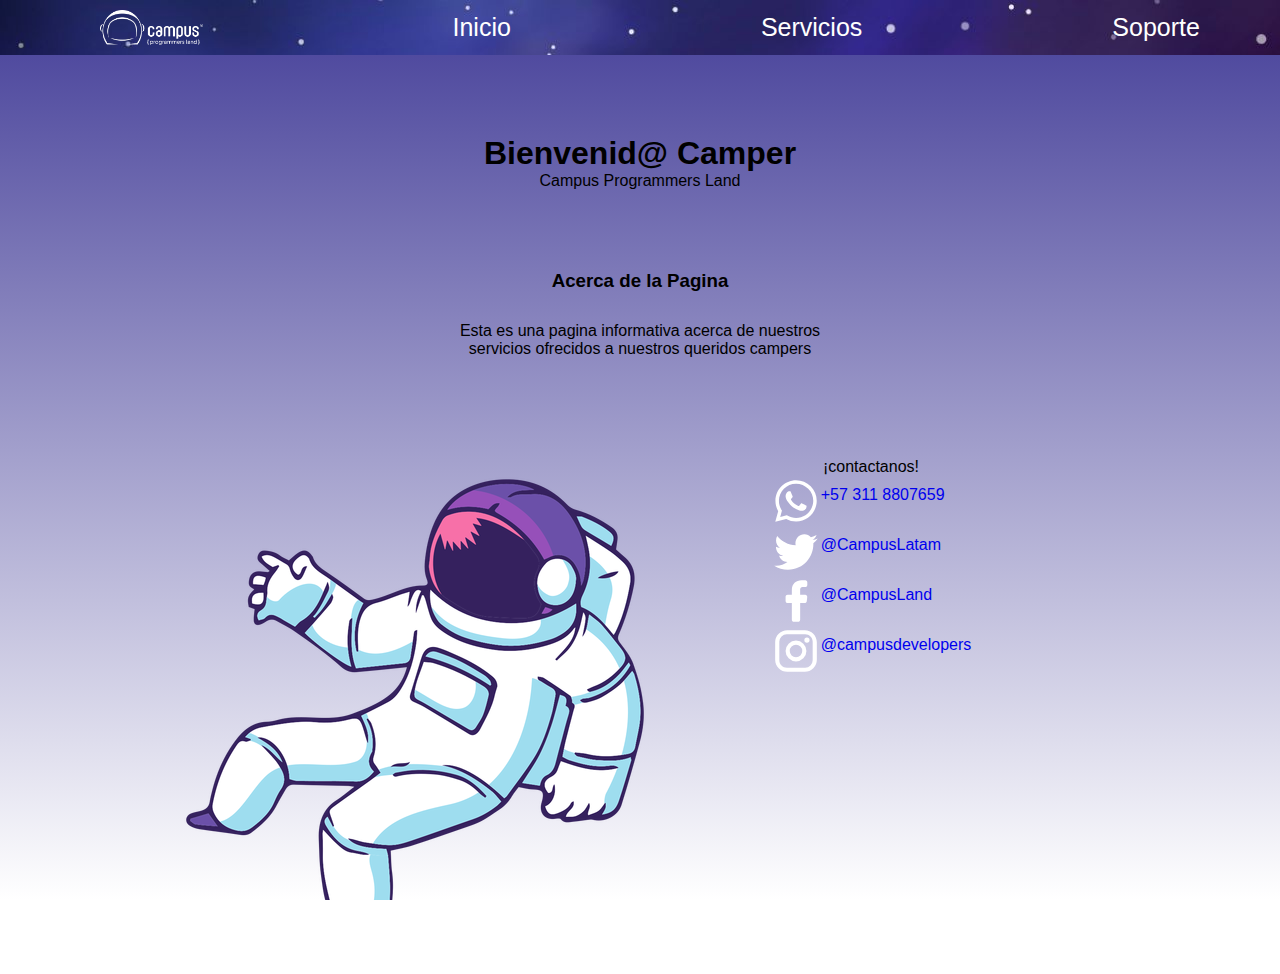
<file: index.html>
<!DOCTYPE html>
<html lang="en">
<head>
    <meta charset="UTF-8">
    <meta http-equiv="X-UA-Compatible" content="IE=edge">
    <meta name="viewport" content="width=device-width, initial-scale=1.0">
    <link rel="stylesheet" href="css/index.css">
    <link rel="stylesheet" href="css/apps.css">
    <script src="js/db.js" defer></script>

    
    <title>CampersEngine</title>

   
</head>
<body>

    <nav>
        <section class="container1">
            <img id="logo" src="src/images/logoWhite.png" alt="">
            
            <a  class="alink" href="index.html">Inicio</a>
            <a  class="alink" href="servicios.html">Servicios</a>
            <a  class="alink" href="soporte.html">Soporte</a>
        </section>
    </nav>


    <section>
        <div class="first-message">
            <h1>Bienvenid@ Camper</h1>
            <p>Campus Programmers Land</p>
            <h3>Acerca de la Pagina</h3>
            <p></p>
        </div>
        <div class="homepage">
            <p>Esta es una pagina informativa acerca de nuestros servicios ofrecidos a nuestros queridos campers</p>
        </div>
    </section>

    <section class="contactanos">
        <div>
            <img src="src/images/Spaceastronautcartoon.png" alt="">
        </div>

        <div>
            <p>¡contactanos!</p>
            
            <div class="contact-info-container img social">
                <img src="src/images/whatsapp.svg" alt="">
                <a href="https://api.whatsapp.com/send?phone=+573118807659&text=TEXTO&app_absent=1" target="_blank">+57 311 8807659</a>
            </div>
            <div class="contact-info-container img social">
                <img src="src/images/twitter.svg" alt="">
                <a href="https://twitter.com/campusLatam" target="_blank">@CampusLatam</a>
            </div>
            <div class="contact-info-container img social">
                <img src="src/images/facebookF.svg" alt="">
                <a href="https://www.facebook.com/Campuslands/" target="_blank">@CampusLand</a>
            </div>
            <div class="contact-info-container img social">
                <img src="src/images/instagram.svg" alt="">
                <a href="https://www.instagram.com/campusdevelopers/" target="_blank">@campusdevelopers</a>
            </div>
        </div>
    </section>

</body>
</html>
</file>
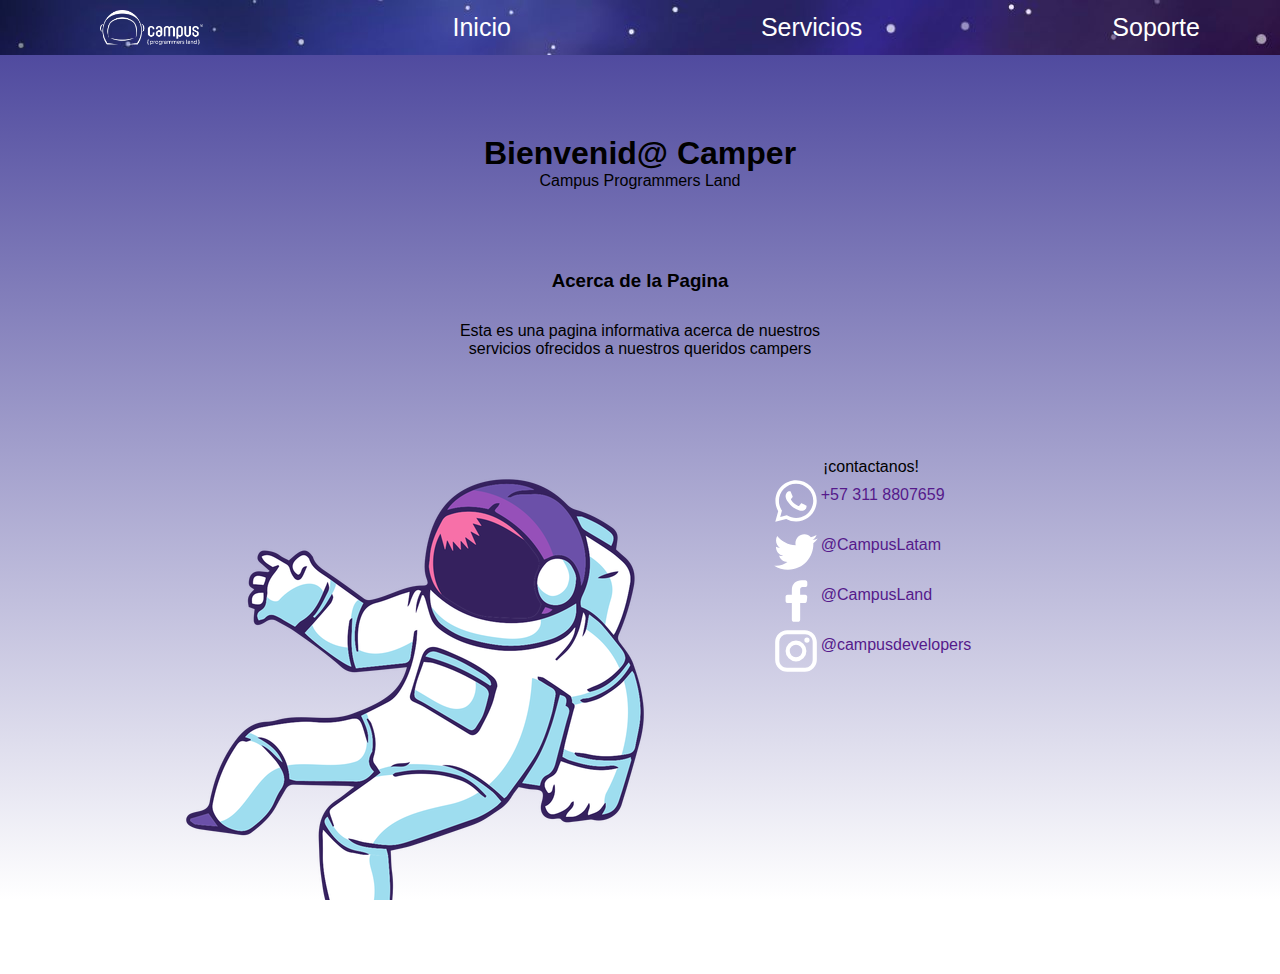
<file: CampusEngine/index.html>
<!DOCTYPE html>
<html lang="en">
<head>
    <meta charset="UTF-8">
    <meta http-equiv="X-UA-Compatible" content="IE=edge">
    <meta name="viewport" content="width=device-width, initial-scale=1.0">
    <link rel="stylesheet" href="../css/index.css">
    <link rel="stylesheet" href="../css/apps.css">
    <script src="js/db.js" defer></script>

    
    <title>CampersEngine</title>

   
</head>
<body>

    <nav>
        <section class="container1">
            <img id="logo" src="src/images/logoWhite.png" alt="">
            
            <a  class="alink" href="index.html">Inicio</a>
            <a  class="alink" href="servicios.html">Servicios</a>
            <a  class="alink" href="soporte.html">Soporte</a>
        </section>
    </nav>


    <section>
        <div class="first-message">
            <h1>Bienvenid@ Camper</h1>
            <p>Campus Programmers Land</p>
            <h3>Acerca de la Pagina</h3>
            <p></p>
        </div>
        <div class="homepage">
            <p>Esta es una pagina informativa acerca de nuestros servicios ofrecidos a nuestros queridos campers</p>
        </div>
    </section>

    <section class="contactanos">
        <div>
            <img src="src/images/Spaceastronautcartoon.png" alt="">
        </div>

        <div>
            <p>¡contactanos!</p>
            
            <div class="contact-info-container img social">
                <img src="src/images/whatsapp.svg" alt="">
                <a href="">+57 311 8807659</a>
            </div>
            <div class="contact-info-container img social">
                <img src="src/images/twitter.svg" alt="">
                <a href="">@CampusLatam</a>
            </div>
            <div class="contact-info-container img social">
                <img src="src/images/facebookF.svg" alt="">
                <a href="">@CampusLand</a>
            </div>
            <div class="contact-info-container img social">
                <img src="src/images/instagram.svg" alt="">
                <a href="">@campusdevelopers</a>
            </div>
        </div>
    </section>

</body>
</html>
</file>
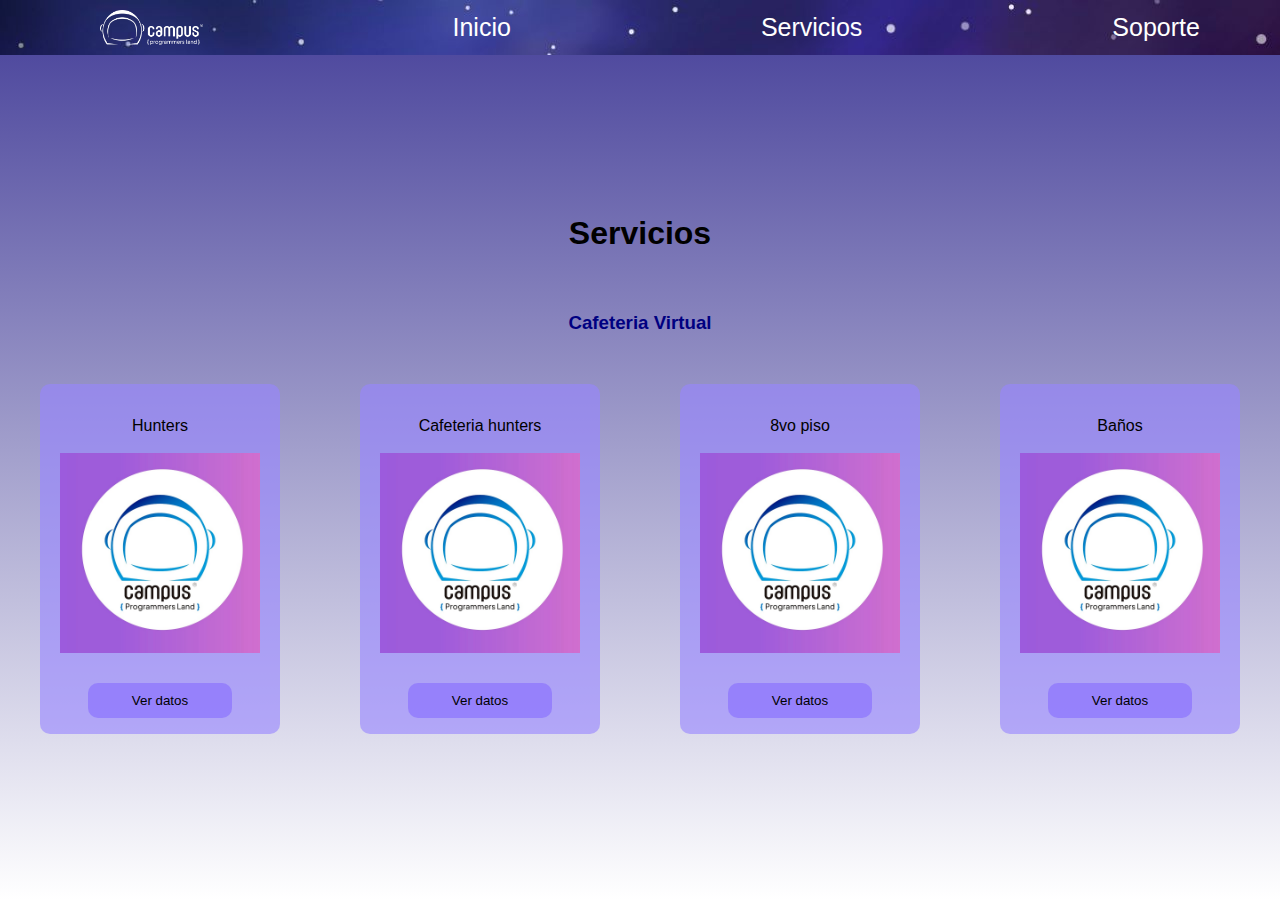
<file: servicios.html>
<!DOCTYPE html>
<html lang="en">
<head>
    <meta charset="UTF-8">
    <meta http-equiv="X-UA-Compatible" content="IE=edge">
    <meta name="viewport" content="width=device-width, initial-scale=1.0">
    <link rel="stylesheet" href="css/servicios.css">
    <link rel="stylesheet" href="css/apps.css">
    <script src="js/dinamic.js" type="module" defer></script>

    
    <title>CampersEngine</title>

   
</head>
<body>

    <nav>
        <section class="container1">
            <img id="logo" src="src/images/logoWhite.png" alt="">
            
            <a  class="alink" href="index.html">Inicio</a>
            <a  class="alink" href="servicios.html">Servicios</a>
            <a  class="alink" href="soporte.html">Soporte</a>
        </section>
    </nav>

    <div class="first-message">
        <h1>Servicios</h1>
        <a href="tienda.html">
            <h3>Cafeteria Virtual</h3>
        </a>
    </div>

    <div id="contenedor-tarjetas">

    </div>

    <div id="contenedor-modales">

    </div>

</body>
</html>
</file>
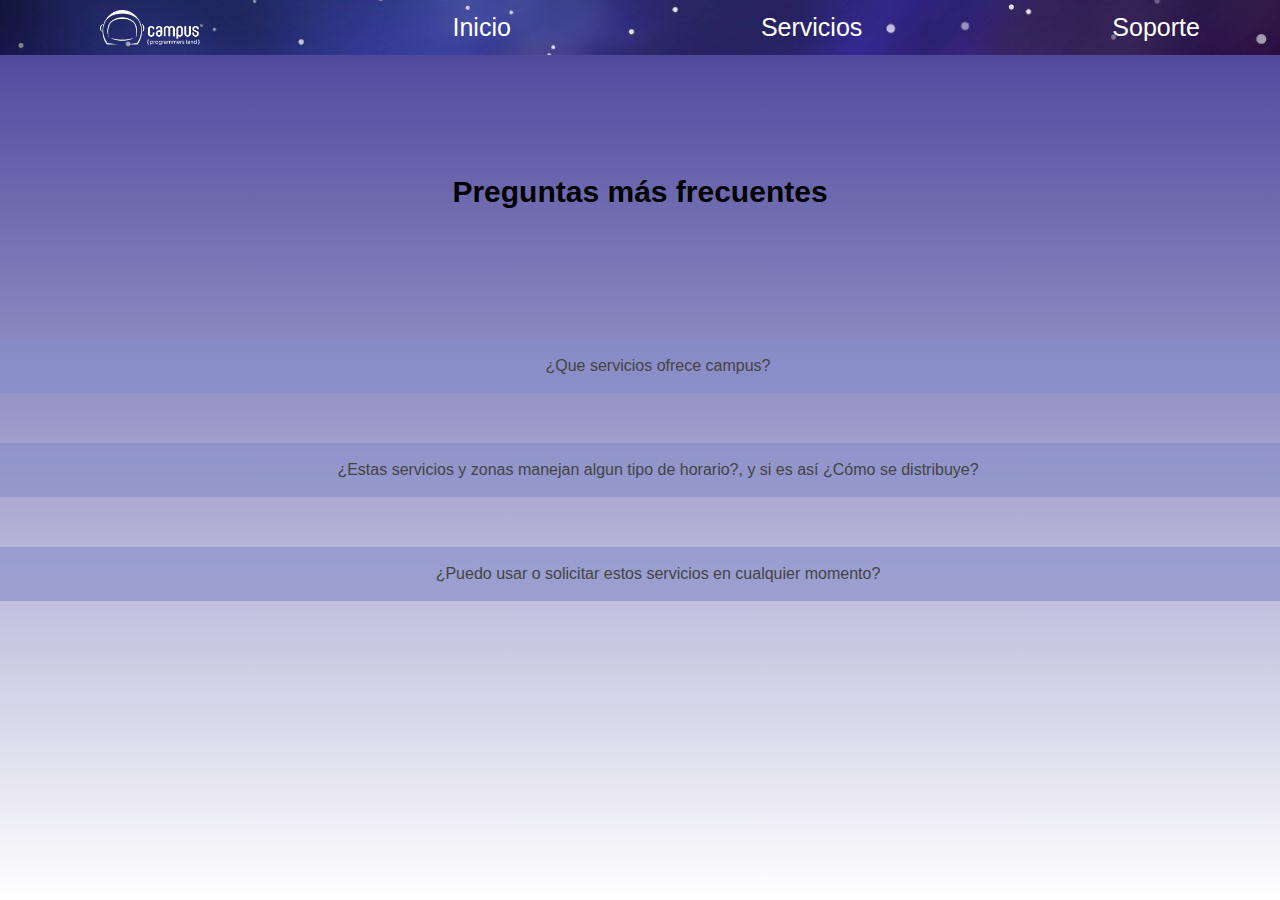
<file: soporte.html>
<!DOCTYPE html>
<html lang="en">
<head>
    <meta charset="UTF-8">
    <meta http-equiv="X-UA-Compatible" content="IE=edge">
    <meta name="viewport" content="width=device-width, initial-scale=1.0">
    <link rel="stylesheet" href="css/soporte.css">
    <script src="js/db.js" defer></script>

    
    <title>CampersEngine</title>

   
</head>
<body>

    <nav>
        <section class="container1">
            <img id="logo" src="src/images/logoWhite.png" alt="">
            
            <a  class="alink" href="index.html">Inicio</a>
            <a  class="alink" href="servicios.html">Servicios</a>
            <a  class="alink" href="soporte.html">Soporte</a>

        </section>
    </nav>

    <div class="FAQ">
        <h1>Preguntas más frecuentes</h1>
    </div>

    <div class="accordion">
        <p>¿Que servicios ofrece campus?</p>
    </div>
    <div class="accordion">
        <p>¿Estas servicios y zonas manejan algun tipo de horario?, y si es así ¿Cómo se distribuye?</p>
    </div>
    <div class="accordion">
        <p>¿Puedo usar o solicitar estos servicios en cualquier momento?</p>
    </div>
</body>
</html>
</file>
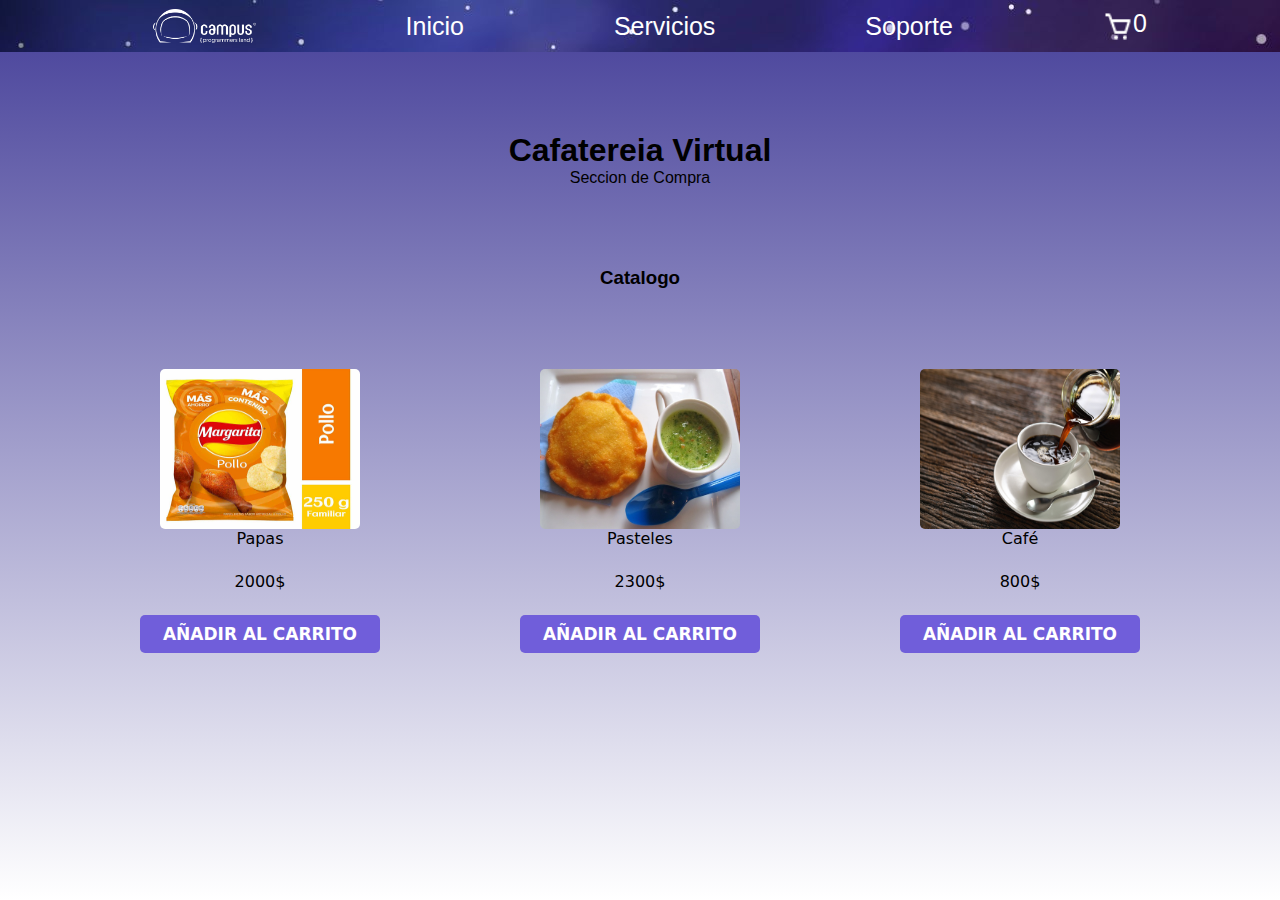
<file: tienda.html>
<!DOCTYPE html>
<html lang="en">
<head>
    <meta charset="UTF-8">
    <meta http-equiv="X-UA-Compatible" content="IE=edge">
    <link rel="icon" type="image/svg+xml" href="./images/favicon.svg" />
    <meta name="viewport" content="width=device-width, initial-scale=1.0">
    <title>CampersEngine</title>
    <link rel="stylesheet" href="css/tienda.css">
    <script src="/js/tienda.js" defer></script>
    
</head>
<body>
    <nav>
        <section class="container1">
            <img id="logo" src="src/images/logoWhite.png" alt="">
            
            <a  class="alink" href="index.html">Inicio</a>
            <a  class="alink" href="servicios.html">Servicios</a>
            <a  class="alink" href="soporte.html">Soporte</a>

            <div id="logo">
                <img class="cart" src="src/images/cart-regular-24.png" alt="">
                <p>0</p>
            </div>
        </section>
    </nav>

    <div class="first-message">
        <h1>Cafatereia Virtual</h1>
        <p>Seccion de Compra</p>
        <h3>Catalogo</h3>
    </div>

    <div class="products">
        <div class="carts">
            <img src="src/images/papasmargarita.jpg" alt="">
            <p>Papas</p>
            <p>2000$</p>
            <a href="">AÑADIR AL CARRITO</a>
        </div>
        <div class="carts">
            <img src="src/images/Pastel-de-Pollo7.jpg" alt="">
            <p>Pasteles</p>
            <p>2300$</p>
            <a href="">AÑADIR AL CARRITO</a>
        </div>
        <div class="carts">
            <img src="src/images/Color-del-cafe-filtrado-y-su-parecido-con-el-color-de-un-vino-tinto.-scaled.jpg" alt="">
            <p>Café</p>
            <p>800$</p>
            <a href="">AÑADIR AL CARRITO</a>
        </div>
    </div>


</body>
</html>
</file>
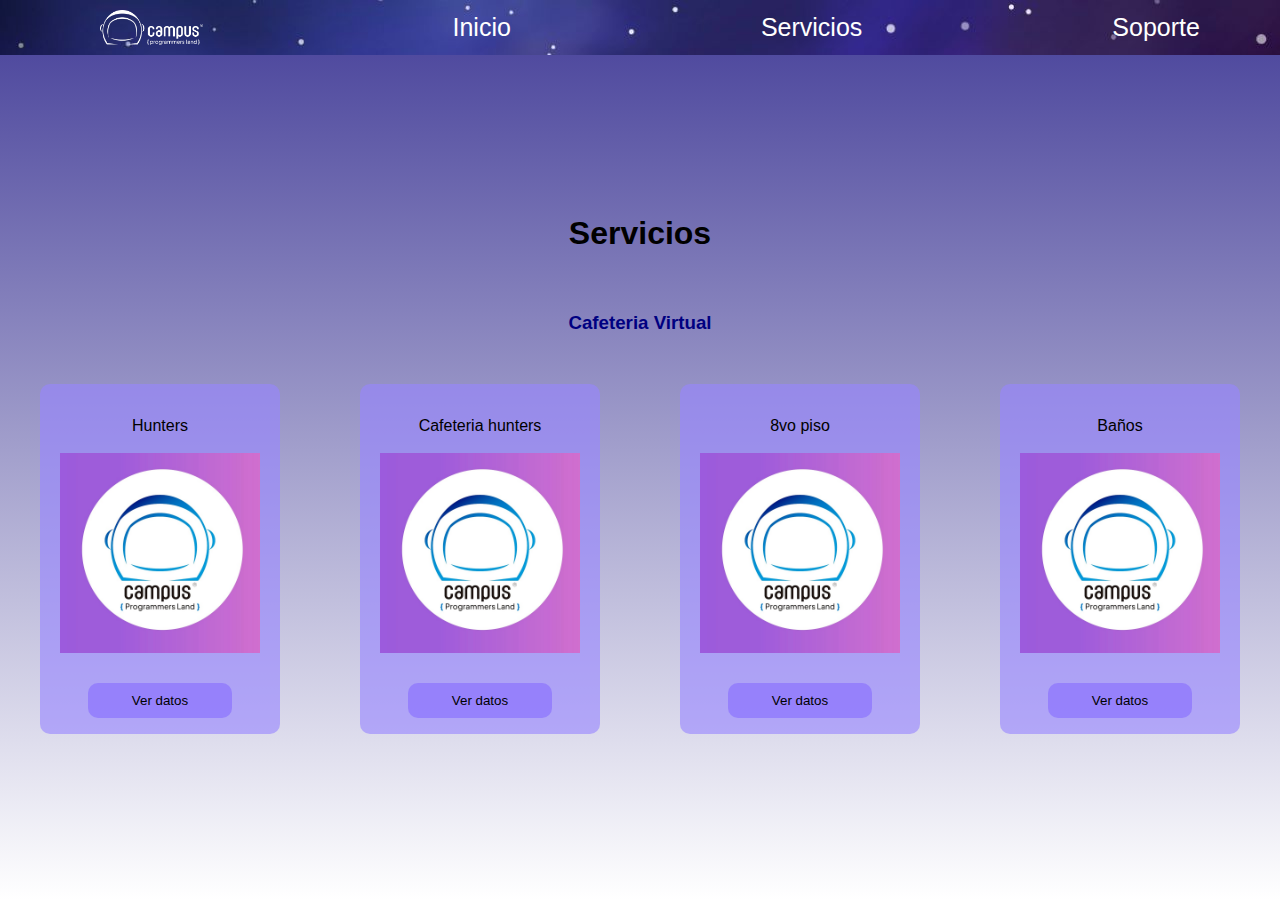
<file: CampusEngine/servicios.html>
<!DOCTYPE html>
<html lang="en">
<head>
    <meta charset="UTF-8">
    <meta http-equiv="X-UA-Compatible" content="IE=edge">
    <meta name="viewport" content="width=device-width, initial-scale=1.0">
    <link rel="stylesheet" href="../css/servicios.css">
    <link rel="stylesheet" href="../css/apps.css">
    <script src="js/db.js" defer></script>

    
    <title>CampersEngine</title>

   
</head>
<body>

    <nav>
        <section class="container1">
            <img id="logo" src="src/images/logoWhite.png" alt="">
            
            <a  class="alink" href="index.html">Inicio</a>
            <a  class="alink" href="servicios.html">Servicios</a>
            <a  class="alink" href="soporte.html">Soporte</a>
        </section>
    </nav>

    <div class="first-message">
        <h1>Servicios</h1>
        <a href="tienda.html">
            <h3>Cafeteria Virtual</h3>
        </a>
    </div>

    <div id="contenedor-tarjetas">
        <div class="tarjetas">
            <p>Hunters</p>
            <img src="src/images/campuslands.jpg" alt="">
            <button>Ver datos</button>
        </div>
        <div class="tarjetas">
            <p>Cafeteria hunters</p>
            <img src="src/images/campuslands.jpg" alt="">
            <button>Ver datos</button>
        </div>
        <div class="tarjetas">
            <p>8vo piso</p>
            <img src="src/images/campuslands.jpg" alt="">
            <button>Ver datos</button>
        </div>
        <div class="tarjetas">
            <p>Baños</p>
            <img src="src/images/campuslands.jpg" alt="">
            <button>Ver datos</button>
        </div>
    </div>

</body>
</html>
</file>
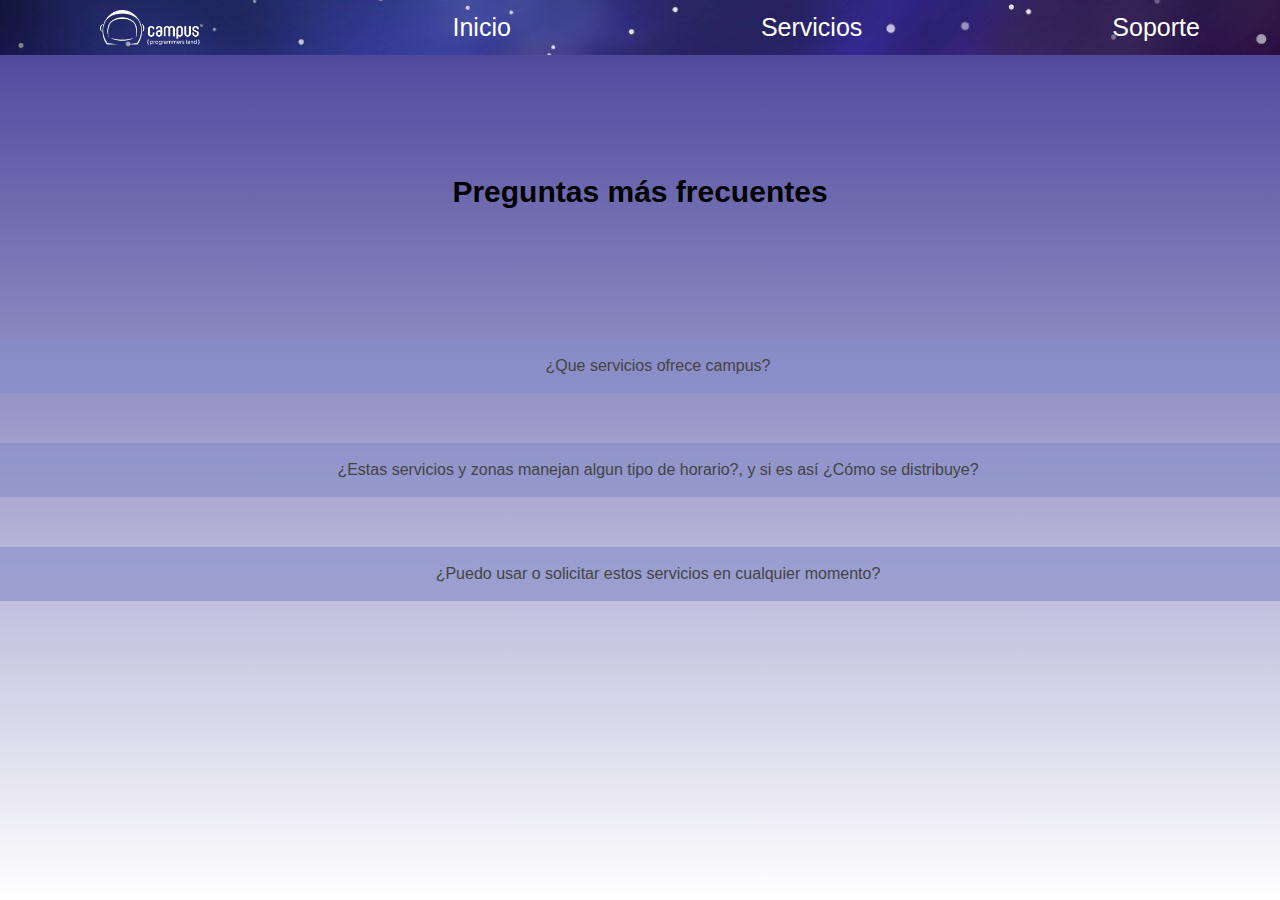
<file: CampusEngine/soporte.html>
<!DOCTYPE html>
<html lang="en">
<head>
    <meta charset="UTF-8">
    <meta http-equiv="X-UA-Compatible" content="IE=edge">
    <meta name="viewport" content="width=device-width, initial-scale=1.0">
    <link rel="stylesheet" href="../css/soporte.css">
    <script src="js/db.js" defer></script>

    
    <title>CampersEngine</title>

   
</head>
<body>

    <nav>
        <section class="container1">
            <img id="logo" src="src/images/logoWhite.png" alt="">
            
            <a  class="alink" href="index.html">Inicio</a>
            <a  class="alink" href="servicios.html">Servicios</a>
            <a  class="alink" href="soporte.html">Soporte</a>

        </section>
    </nav>

    <div class="FAQ">
        <h1>Preguntas más frecuentes</h1>
    </div>

    <div class="accordion">
        <p>¿Que servicios ofrece campus?</p>
    </div>
    <div class="accordion">
        <p>¿Estas servicios y zonas manejan algun tipo de horario?, y si es así ¿Cómo se distribuye?</p>
    </div>
    <div class="accordion">
        <p>¿Puedo usar o solicitar estos servicios en cualquier momento?</p>
    </div>
</body>
</html>
</file>
<file: css/index.css>
*{
    margin: 0;
}
@keyframes fadeInAnimation {
    0% {
        opacity: 0;
    }
    100% {
        opacity: 1;
     }
}
html{
    min-height: 100%;
    overflow: hidden;
    height: 100%;

    
}
body{
    font-family:'Trebuchet MS', 'Lucida Sans Unicode', 'Lucida Grande', 'Lucida Sans', Arial, sans-serif;
    animation: 0.25s ease-out 0s 1 fadeInAnimation;    
    background: rgb(255,255,255);
    background: linear-gradient(0deg, rgba(255,255,255,1) 0%, rgba(33, 26, 133, 0.838) 100%);
    overflow: auto;
    height: 100%;
}


nav{
    width: 100%;
}



/* nav children style*/
.container1{
    background-image: url(../src/images/XiP3qS0.jpg);
    padding: 10px;
    display: flex;
    flex-direction: row;
    margin: 0;
    text-align: center;
    justify-content: center;
    gap: 250px;
    flex-wrap:nowrap;
    width:100%;
    font-size: 25px;

}
/* .ul {
    display: flex;
    justify-content: space-between;
    list-style: none;
} */
.alink{
    display: flex;
    color: rgb(255, 255, 255);
    text-decoration: none;
    justify-content: center;
    background-size: cover;
    background: scroll;
    height: inherit;
    border-radius: 10px;
    align-items: center;
    
    
}

.alink:hover{
    background-color:rgb(90, 94, 224);
    cursor: pointer;
}



/* subtitulos */
.first-message{
    text-align: center;
    display: flex;
    justify-content: center;
    align-items: center;
    flex-direction: column;
    text-align: center;
}
.first-message h1{
    margin-top: 60px;
}
.first-message h3{
    margin-top: 60px;
}
.homepage{
    display: flex;
    margin-top: 20px;
    text-align: center;
    justify-content: center;
    flex-direction: row;
}
.homepage p{
    align-items: center;
    width: 50%;
}



/* seccion de contactar */
.contactanos{
    margin-top: 100px;
    display: flex;
    text-align: center;
    justify-content: center;
    flex-direction: row;
    gap: 100px;
    margin-right: 150px;
}
.contactanos a{
    
    margin-top: 10px;
}
.social{
    display: flex;
    flex-direction: row;
}
.social a{
    text-decoration: none;
}
.contact-info{
    margin-top: 50px;
}
.contact-info-container img{
    height: 50px;
}
.team-container{
    display: flex;
    flex-direction: row;
    align-items: center;
    justify-content: center;
    gap: 150px;
    margin-top: 100px;
}

@media (max-width: 1366px){

    .homepage p{

        width: 50%;
    }
    .first-message h1{
        margin-top: 60px;
    }
    .first-message h3{
        margin-top: 60px;
    }
    .homepage{
        margin-top: 20px;

    }
}
@media (max-width: 1920px){

    .homepage p{
        width: 30%;
    }
    .first-message h1{
        margin-top: 80px;
    }
    .first-message h3{
        margin-top: 80px;
    }
    .homepage{
        
        margin-top: 30px;

    }
}
</file>
<file: css/apps.css>
/* logo de nav en donde sea aplicable */
img#logo{
  width: 8%;
  align-items: center;
}

/* Display none */
.d-none {
  display: none;
}

/* style predefinido para los modals*/
.modal {
    position: fixed;
    z-index: 1;
    left: 0;
    top: 0;
    width: 100%;
    height: 100%;
    overflow: auto;
    background-color: rgb(0,0,0);
    background-color: rgba(0,0,0,0.4);
  }
  

  div#modal-contenido {
    background-color: #fefefe;
    margin: 15% auto; 
    padding: 40px;
    border: 1px solid #888;
    border-radius: 10px;
    width: 1000px; 
  }
  
    div#modal-contenido button{
    border: none;
    background-color: rgba(90, 94, 224, 0.562);
    border-radius: 5px;
    color: white;

  }

  .close {
    color: #aaa;
    float: right;
    font-size: 28px;
    font-weight: bold;
  }
  
  .close:hover,
  .close:focus {
    color: black;
    text-decoration: none;
    cursor: pointer;
  }


/* estilo contenido modal */
  table { 
    width: 750px; 
    border-collapse: collapse; 
    margin:20px auto;
    }
  
  th { 
    background-color:rgba(90, 94, 224, 0.562); 
    color: white; 
    font-weight: bold; 
    }
  
  td, th { 
    padding: 10px; 
    border: 1px solid #ccc; 
    text-align: center; 
    font-size: 18px;
    }
  
  .labels tr td {
    background-color: #2cc16a;
    font-weight: bold;
    color: #fff;
  }
</file>
<file: css/servicios.css>
@import url(index.css);
@import url(apps.css);

*{
    margin: 0;
}

nav{
    width: 100%;
}

/* subtitulos */
.first-message{
    text-align: center;
    display: flex;
    justify-content: center;
    align-items: center;
    flex-direction: column;
    text-align: center;
}
.first-message a{
    text-decoration: none;
    color: rgb(0, 0, 129);
}
.first-message h1{
    margin-top: 60px;
}
.first-message h3{
    margin-top: 60px;
}
.team-container{
    width: 100%;
    
    display: flex;
    flex-direction: column;
    gap: 3rem;
    justify-content: center;
}


/* contenedor tarjetas y tarjetas */
div#contenedor-tarjetas{
    justify-content: center;
    display: flex;
    margin-top: 50px;
    flex-direction: row;
    justify-content: center;
    gap: 80px;
    
}
.tarjetas{
    justify-content: center;
    display: flex;
    flex-direction: column;
    height: 350px;
    background-color:  #9785ff9d;
    border-radius: 10px;
    align-items: center;
}
.tarjetas p{

    margin-top: 8px;
    margin-bottom: 8px;
    padding: 10px;
    border-radius: 10px;
    
}
.tarjetas img{

    
    padding-right: 20px;
    padding-left: 20px;
    
    height: 200px;
    width: 200px;
    
}
.tarjetas button{

    border: none;
    border-radius: 10px;
    background-color: rgba(133, 106, 255, 0.589) ;
    margin-top: 30px;
    width: 60%;
    height: 10%;
}
.tarjetas button:hover{
    cursor: pointer;
    background-color: rgba(161, 140, 255, 0.705) ;

}
div#comida{
    display: flex;
    gap: 80px;
}

@media (max-width: 1360px){

    .first-message{
        margin-top: 100px;

    }

    .team-container{

        width: 100%;
        
        
    }


}

@media (min-width: 1920px){

    .first-message{
        margin-top: 40px;

    }

    .team-container{
        width: 100%;
        
        
    }



}
</file>
<file: css/soporte.css>
@import url(index.css);
@import url(apps.css);

/* subtitulo 1 y alineación de elemento*/
.FAQ{
    display: flex;
    text-align: center;
    justify-content: center
}
.FAQ h1{
    font-size: 30px;
    margin-top: 50px;
    margin-bottom: 70px;
}


/* accordion */
.accordion {
    margin-top: 50px;
    text-align: center;
    background-color: #868ec99e;
    background-size: 50%;
    color: #444;
    cursor: pointer;
    padding: 18px;
    width: 100%;
    border: none;
    outline: none;
    transition: 0.4s;
    }
  

.active, .accordion:hover {
    background-color: #748fe7a8;
  }
  
.panel {
    background-color: white;
    display: none;
    overflow: hidden;
    }
.panel p{
    text-align: center;
    min-height: 100%;
    min-width: 100%;
    background: rgb(255,255,255);
    background-color: #868ec99e;
}


@media (max-width: 1366px){

    .FAQ h1{
        font-size: 30px;
        margin-top: 50px;
        margin-bottom: 70px;
    }
}
@media (max-width: 1920px){

    .FAQ h1{
        font-size: 30px;
        margin-top: 120px;
        margin-bottom: 80px;
    }
}
</file>
<file: css/tienda.css>
@import url(index.css);
@import url(apps.css);

/* nav style */
nav{
    height: 52px;
}

.alink:hover{
    background-color:rgb(90, 94, 224);
    cursor: pointer;
}


/* nav children style*/
.container1{
    height: 32px;
    text-align: center;
    align-items: center;
    font-size: 25px;
    gap:150px
}
.container1 img{
    width: 8%;
}
.container1 div{
    display: flex;
    flex-direction: row;
    color: white;
}
.container1 div img{
width: 30px;
height: 35px;
}
.container1 div img:hover{
    cursor: pointer;
}
.cart{
    width: 39px;
    height: 38px;
}


/* Estilo del contenido del carrito*/
.cart-products{
    text-align: center;
    position: absolute!important;
    top: 40px;
    right: 18px;
    background-color: #fff;
    padding: 0 18px;
    box-shadow: 0 3px 10px rgb(0 0 0 / 20%);
    display: none;


    min-width: 290px;
}
.cart-products h3{
    border-bottom: solid 2px rgb(112, 94, 218); ;
}
.cart-products img{
    width: 80px;

}
.close-btn{
    text-align: end;
    font-size: 20px;
    color: rgb(112, 94, 218);;

}
.close-btn:hover{
    cursor: pointer;
}
.item{
    border-bottom: solid 1px rgb(112, 94, 218);
    margin-top: 10px;
    padding: 10px;
}
.delete-product{
    margin-top: 5px;
    padding: 0px 10px 0px 10px;
    color: rgb(112, 94, 218);
    font-weight: bold;
    border: solid 2px rgb(112, 94, 218);
}
.delete-product:hover{
cursor: pointer;
}
.item-content{
    margin-bottom: 5px;
}


/* estilo del titulo imagenes y catalogo */
.products{
    padding-top: 80px;
    display: flex;
    flex-wrap: wrap;
    justify-content: space-evenly;
}
.carts{
    display: flex;
    flex-direction: column;
    text-align: center;
    align-items: center;
}
.carts img{
    width: 200px;
    height: 160px;
    border-radius: 5px;
}
.carts p{
    font-family: system-ui;
    font-weight: 500;
    padding: 0 20px;
    margin-bottom: 24px;
}
.carts div p{
    position: absolute;
    top: 0;
    right: 0px;
    background-color: rgb(0, 235, 129);
    color: #fff;
    padding: 2px 7px 4px 21px;
    clip-path: polygon(25% 0%, 100% 0%, 100% 100%, 25% 100%, 0% 50%);
}
.carts div{
    position: relative;
}
.carts a{

    font-family: system-ui;
    text-decoration: none;
    background: rgb(112, 94, 218);
    padding: 9px 23px;
    color: #fff;
    font-size: 17px;
    text-transform: uppercase;
    font-weight: 700;
    border-radius: 5px;
}

.carts a:hover{
    background: #fff;
    color: rgb(112, 94, 218);
    border: solid 2px rgb(112, 94, 218);
    transition-duration: .3s;
}
</file>
